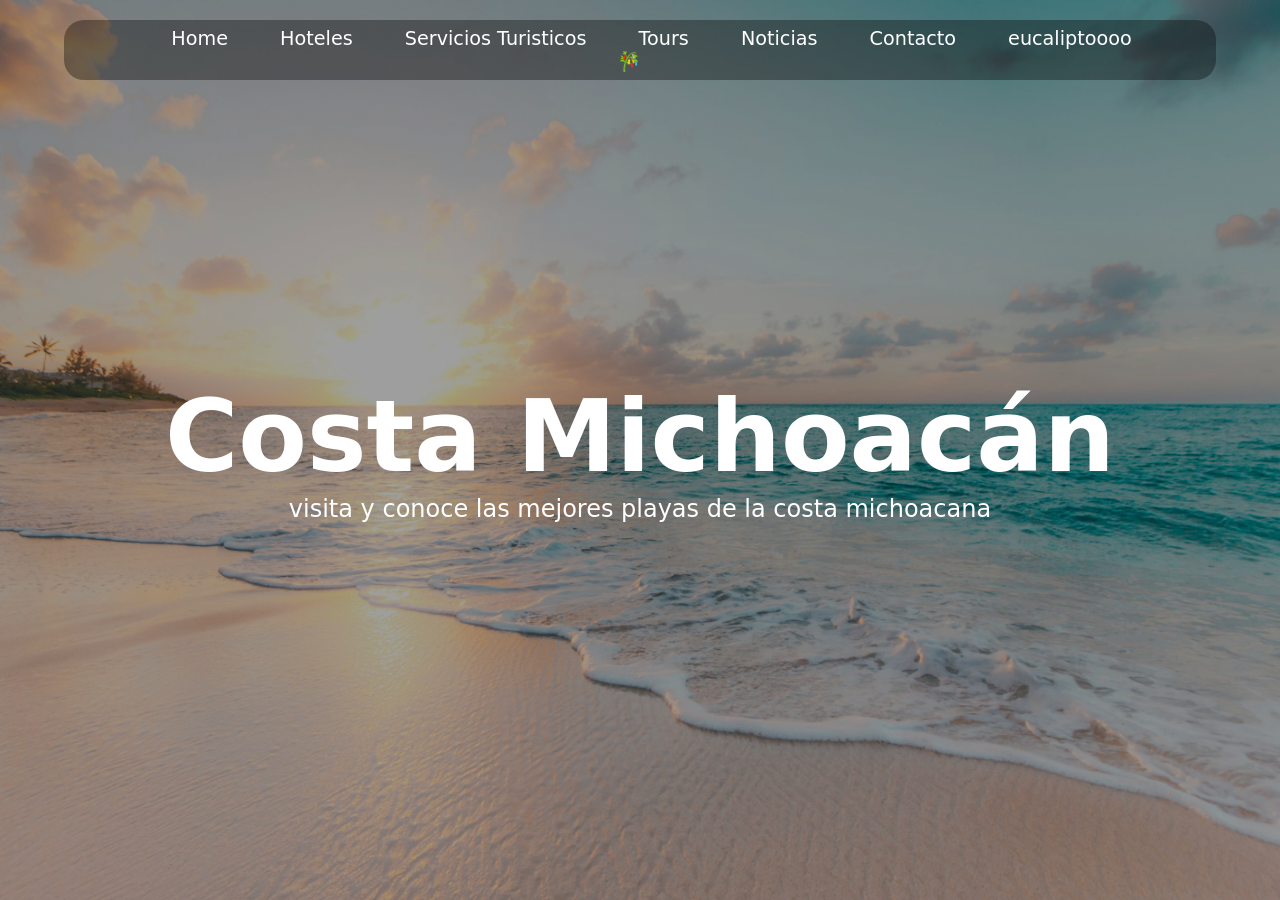
<file: index.html>
<!DOCTYPE html>
<html lang="en">

<head>
	<meta charset="UTF-8">
	<meta name="viewport" content="width=device-width, initial-scale=1.0">
	<link rel="preconnect" href="https://fonts.googleapis.com">
	<link rel="preconnect" href="https://fonts.gstatic.com" crossorigin>
	<link href="https://fonts.googleapis.com/css2?family=Alatsi&display=swap" rel="stylesheet">
	<title>CostaMichoacan</title>
	<link rel="stylesheet" href="index.css">
</head>

<body>
	<main>
		<section id="Titulo">

			<nav>
				<div class="container">
					<input type="checkbox" id="menu-toggle" style="display: none;">
					<label for="menu-toggle" class="des-menu">&#9776</label>
					<ul id="menu" class="menu">
						<li><a href="index.html">Home</a></li>
						<li><a href="hoteles.html">Hoteles</a></li>
						<li><a href="serviciosTuristicos.html">Servicios Turisticos</a></li>
						<li><a href="Tours.html">Tours</a></li>
						<li><a href="noticias.html">Noticias</a></li>
						<li><a href="contacto.html">Contacto</a></li>
						<li><a href="https://www.youtube.com/watch?v=sJ_CGkYJjFk" target="_blank">eucaliptoooo 🎋</a>
						</li>
					</ul>
				</div>
			</nav>
			<div class="container">

				<h1 id="titulo">Costa Michoacán</h1>

				<p id="texto1">visita y conoce las mejores playas de la costa michoacana</p>
			</div>


		</section>
	</main>

	<!-- Contenedor de carrusel de fondo -->
	<div id="bg-carousel" aria-hidden="true"></div>

	<script src="js/carousel.js"></script>
</body>

</html>
</file>
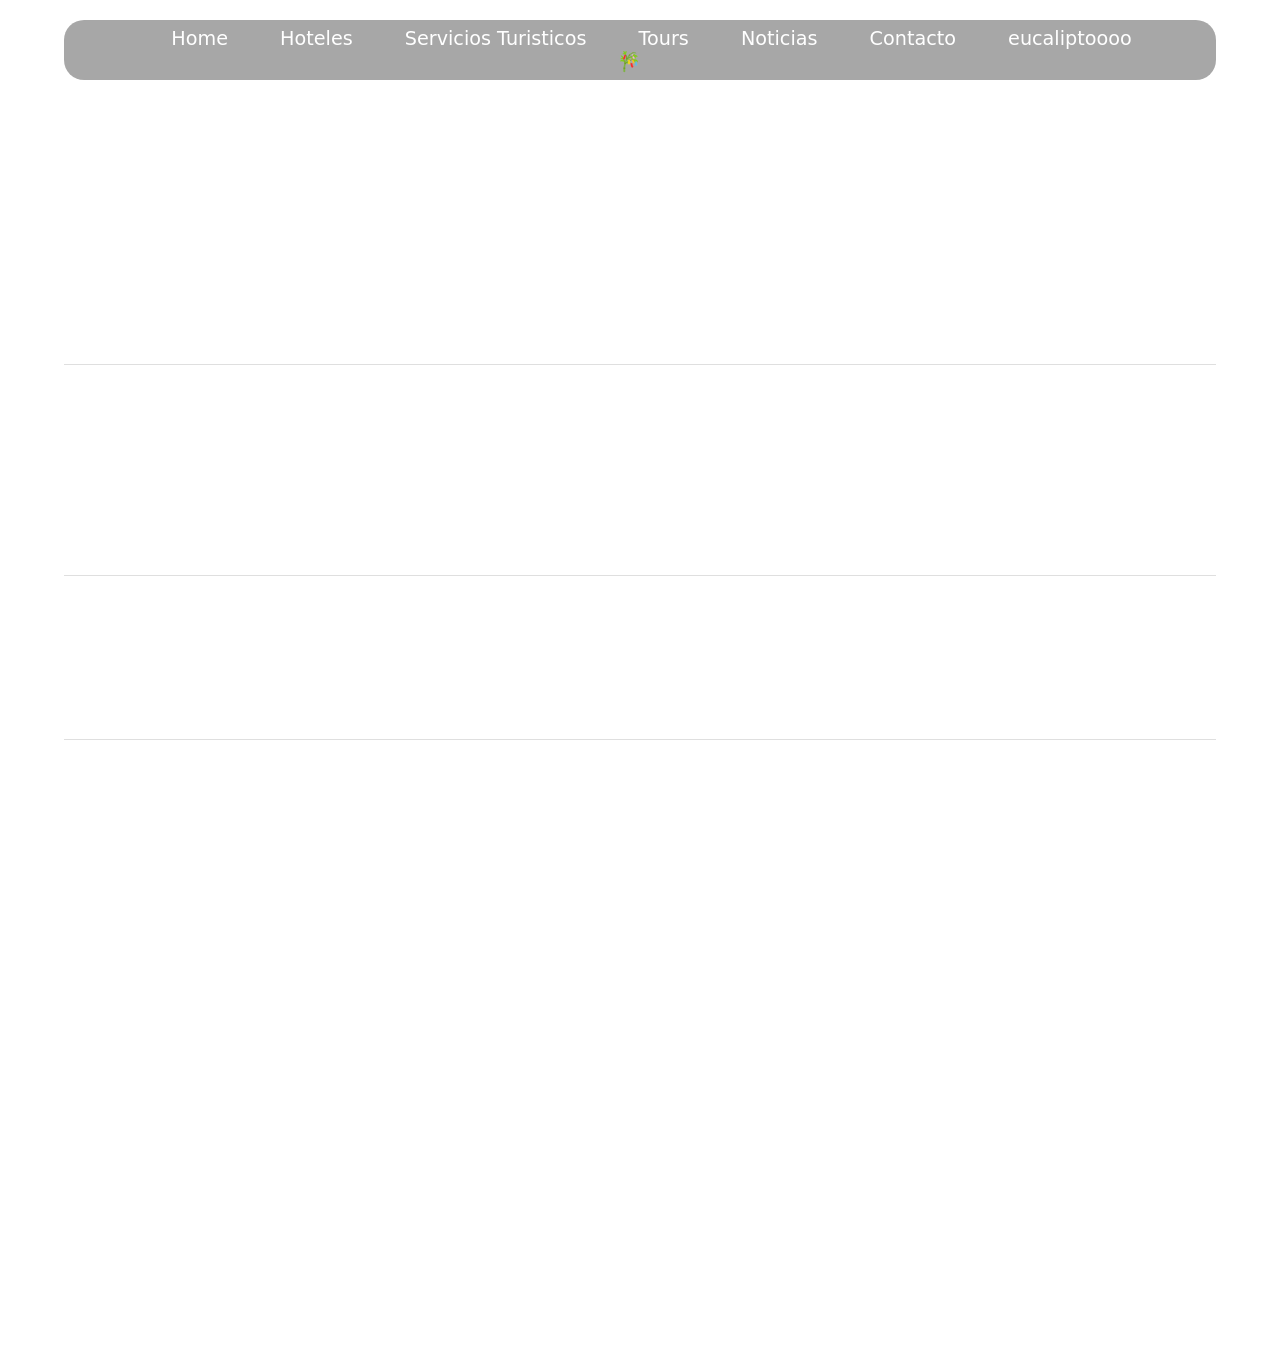
<file: contacto.html>
<!DOCTYPE html>
<html lang="es">
<head>
    <meta charset="UTF-8">
    <meta name="viewport" content="width=device-width, initial-scale=1.0">
    <link rel="preconnect" href="https://fonts.googleapis.com">
    <link rel="preconnect" href="https://fonts.gstatic.com" crossorigin>
    <link href="https://fonts.googleapis.com/css2?family=Alatsi&display=swap" rel="stylesheet">
    <title>Contacto - Costa Michoacán</title>
    <link rel="stylesheet" href="index.css">
</head>
<body>
    <main>
        <section id="noticias">
            <nav>
                <div class="container">
                    <input type="checkbox" id="menu-toggle" style="display: none;">
                    <label for="menu-toggle" class="des-menu">&#9776</label>
                    <ul id="menu" class="menu">
                        <li><a href="index.html">Home</a></li>
                        <li><a href="hoteles.html">Hoteles</a></li>
                        <li><a href="serviciosTuristicos.html">Servicios Turisticos</a></li>
                        <li><a href="Tours.html">Tours</a></li>
                        <li><a href="noticias.html">Noticias</a></li>
                        <li><a href="contacto.html">Contacto</a></li>
                        <li><a href="https://www.youtube.com/watch?v=sJ_CGkYJjFk" target="_blank">eucaliptoooo 🎋</a></li>
                    </ul>
                </div>
            </nav>
            <div class="container">
                <h1>Contacto</h1>
                <p style="color:white; font-size:1.6em;">Escríbenos y te responderemos pronto.</p>
            </div>
            
            <div class="news-strip">
                <div class="container">
                    <h3>Oficinas:</h3>
                    <p>Encuentranos en nuestra oficina en Av. Lázaro Cardenas #3141 en Coahuayana de Hidalgo, Michoacán ó contactanos al 3131592502 en horario de 8:00 a.m. a 6:00 </p>
                </div>
            </div>

            <div class="news-strip">
                <div class="container">
                    <h3>Redes Sociales:</h3>

                    <ul style="font-size: 22px;">
                    
                        <li>Facebook: Costa Michoacán</li>
                        <li>Instagram: Costa.Michoacán</li>
                        <li>X: costa_michoacan</li>
                    </ul>
                </div>
            </div>

            <div class="news-strip">
                <div class="container">
                    <h3>Correo:</h3>
                    <p>costamichoacan@gmail.com</p>
                </div>
            </div>
        </section>
    </main>

</body>
</html>
</file>
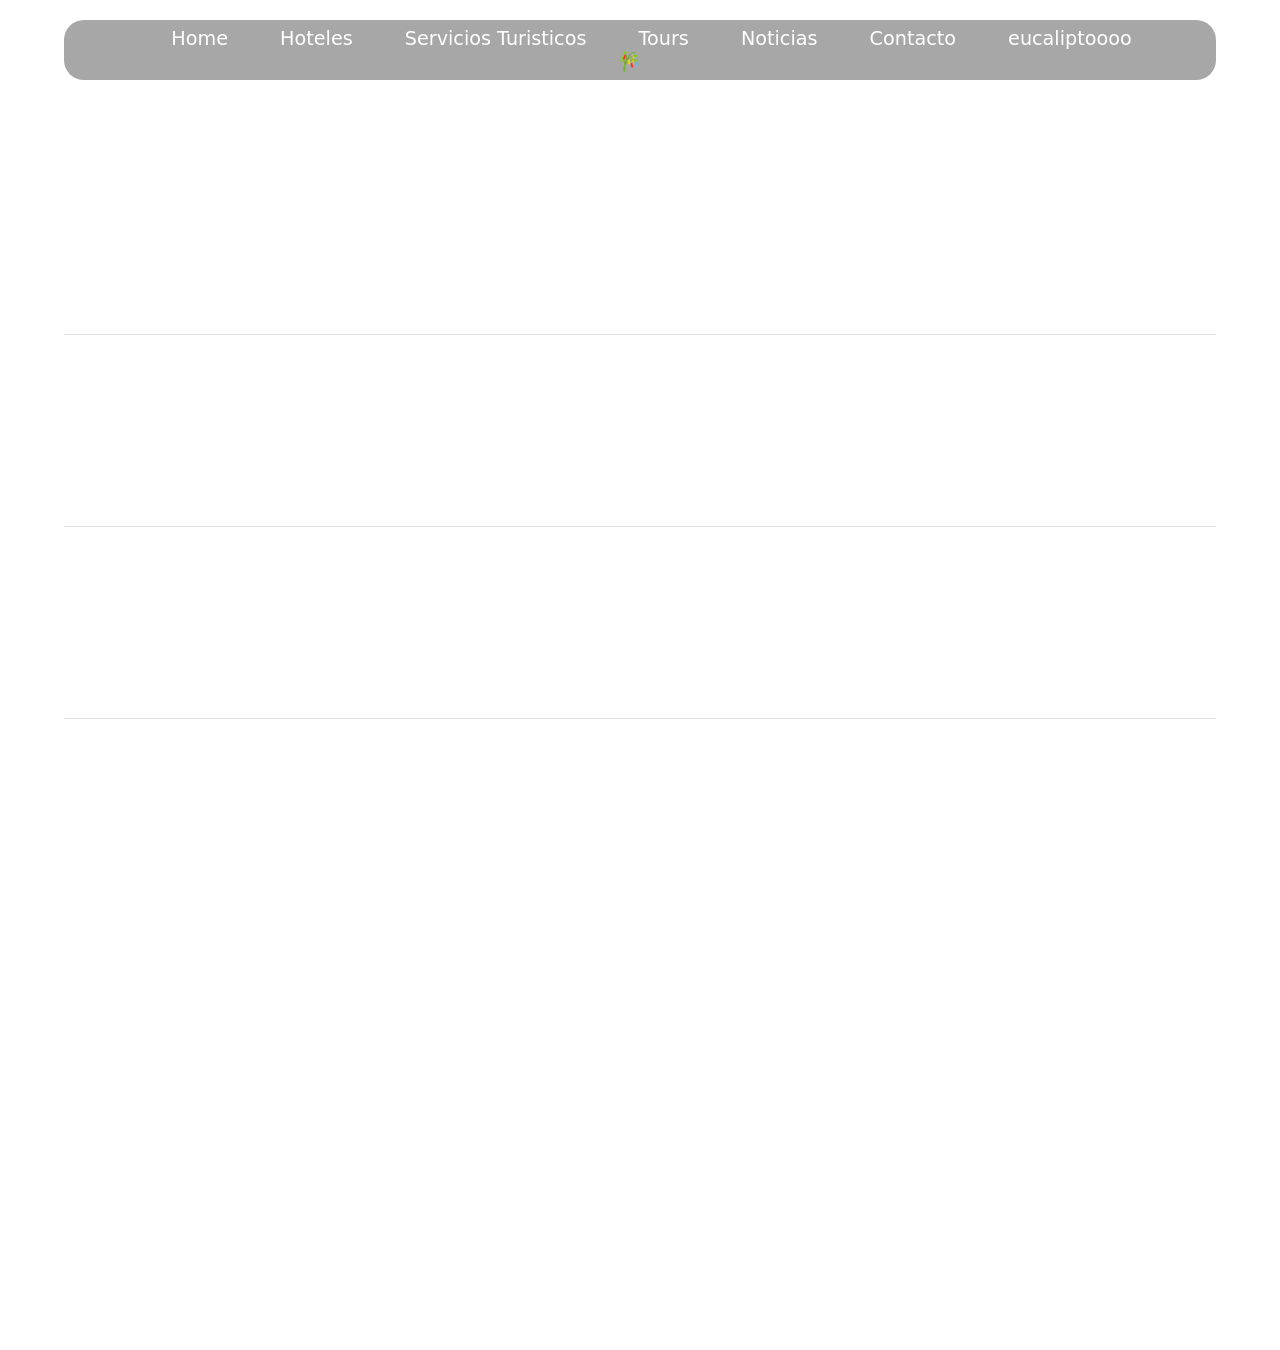
<file: noticias.html>
<!DOCTYPE html>
<html lang="es">
<head>
    <meta charset="UTF-8">
    <meta name="viewport" content="width=device-width, initial-scale=1.0">
    <link rel="preconnect" href="https://fonts.googleapis.com">
    <link rel="preconnect" href="https://fonts.gstatic.com" crossorigin>
    <link href="https://fonts.googleapis.com/css2?family=Alatsi&display=swap" rel="stylesheet">
    <title>Noticias - Costa Michoacán</title>
    <link rel="stylesheet" href="index.css">
</head>
<body>
    <main>
        <section id="noticias">
            <nav>
                <div class="container">
                    <input type="checkbox" id="menu-toggle" style="display: none;">
                    <label for="menu-toggle" class="des-menu">&#9776</label>
                    <ul id="menu" class="menu">
                        <li><a href="index.html">Home</a></li>
                        <li><a href="hoteles.html">Hoteles</a></li>
                        <li><a href="serviciosTuristicos.html">Servicios Turisticos</a></li>
                        <li><a href="Tours.html">Tours</a></li>
                        <li><a href="noticias.html">Noticias</a></li>
                        <li><a href="contacto.html">Contacto</a></li>
                        <li><a href="https://www.youtube.com/watch?v=sJ_CGkYJjFk" target="_blank">eucaliptoooo 🎋</a></li>
                    </ul>
                </div>
            </nav>
            <div class="container">
                <h1>Noticias</h1>
            </div>

            <div class="news-strip">
                <div class="container">
                    <h3>Inauguración de nueva ruta turística</h3>
                    <p>Se ha inaugurado una nueva ruta que conecta las playas con los pueblos cercanos, mejorando el acceso y la oferta turística local.</p>
                </div>
            </div>

            <div class="news-strip">
                <div class="container">
                    <h3>Evento cultural en la playa</h3>
                    <p>El próximo fin de semana se realizará un festival con música, gastronomía y actividades para toda la familia.</p>
                </div>
            </div>

            <div class="news-strip">
                <div class="container">
                    <h3>Nuevas opciones de alojamiento</h3>
                    <p>Se han abierto varios alojamientos boutique y mejoras en servicios para los visitantes durante la temporada alta.</p>
                </div>
            </div>
        </section>
    </main>
</body>
</html>
</file>
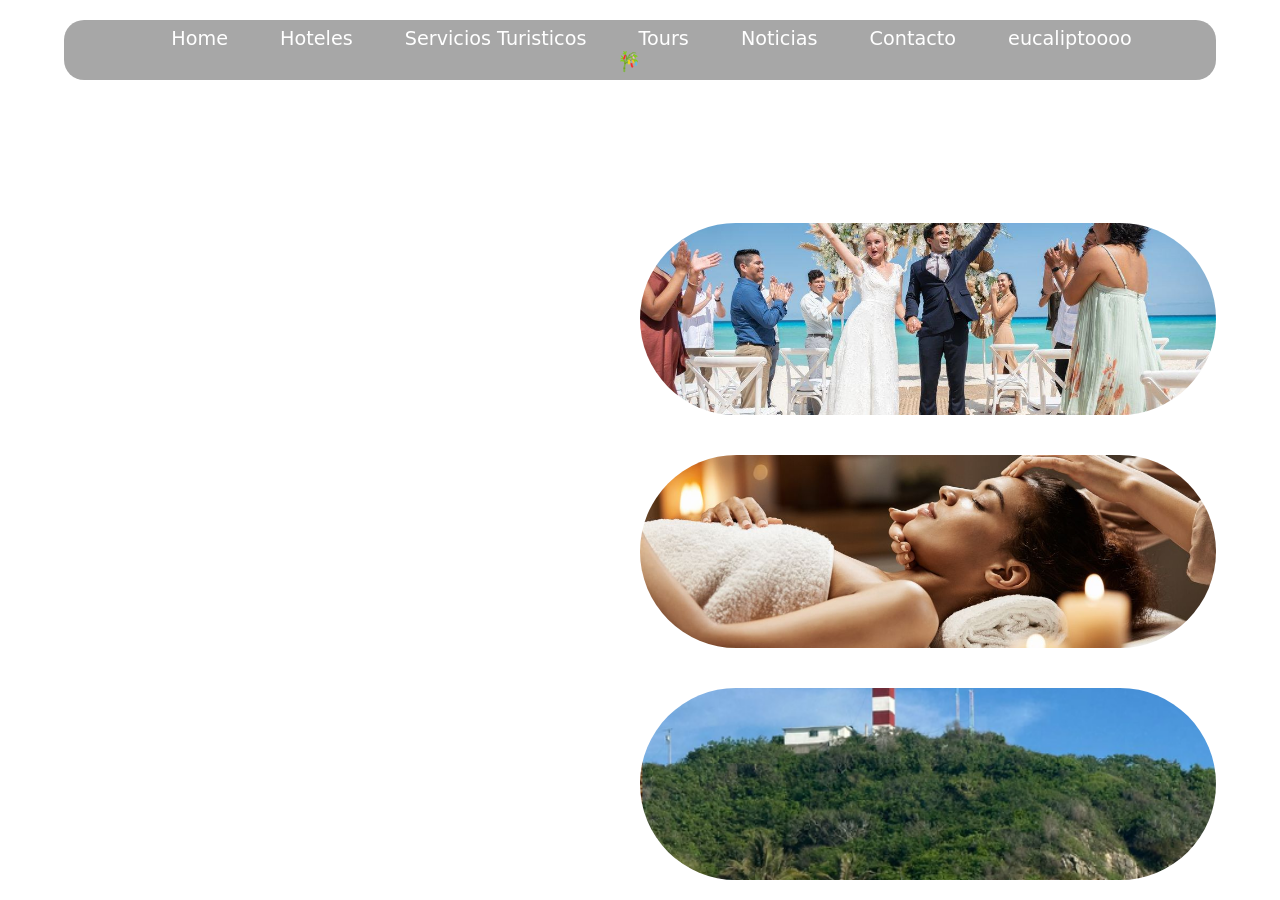
<file: serviciosTuristicos.html>
<!DOCTYPE html>
<html lang="en">
<head>
	<meta charset="UTF-8">
	<meta name="viewport" content="width=device-width, initial-scale=1.0">
	<link rel="preconnect" href="https://fonts.googleapis.com">
	<link rel="preconnect" href="https://fonts.gstatic.com" crossorigin>
	<link href="https://fonts.googleapis.com/css2?family=Alatsi&display=swap" rel="stylesheet">
	<title>CostaMichoacan</title>
	<link rel="stylesheet" href="index.css">
</head>
<body>
    <main>
        <section id="servicios">
                <nav>
	    		<div class="container">
	    			<input type="checkbox" id="menu-toggle" style="display: none;">
	    			<label for="menu-toggle" class="des-menu">&#9776</label>
	    			<ul id="menu">
	    				<li><a href="index.html">Home</a></li>
	    				<li><a href="hoteles.html">Hoteles</a></li>
	    				<li><a href="serviciosTuristicos.html">Servicios Turisticos</a></li>
	    				<li><a href="Tours.html">Tours</a></li>
	    				<li><a href="noticias.html">Noticias</a></li>
	    				<li><a href="contacto.html">Contacto</a></li>
	    				<li><a href="https://www.youtube.com/watch?v=sJ_CGkYJjFk" target="_blank">eucaliptoooo 🎋</a>
	    				</li>
	    			</ul>
	    		</div>
	    	</nav>
                <h1>Servicios Turisticos</h1>

				<div id="servicio1"><div id="texto"><h2><a class="service-text" href="servicios/Boda.html">Bodas en la playas</a></h2></div><div id="imgServicio1"></div></div>
				<div id="servicio2"><div id="texto"><h2><a class="service-text" href="servicios/Masajes.html">Masajes y Spa</a></h2></div><div id="imgServicio2"></div></div>
				<div id="servicio3"><div id="texto"><h2><a class="service-text" href="servicios/Productos.html">Productos locales</a></h2></div><div id="imgServicio3"></div></div>
            </section>
    </main>
</body>
<script src="js/letters.js"></script>
</html>
</file>
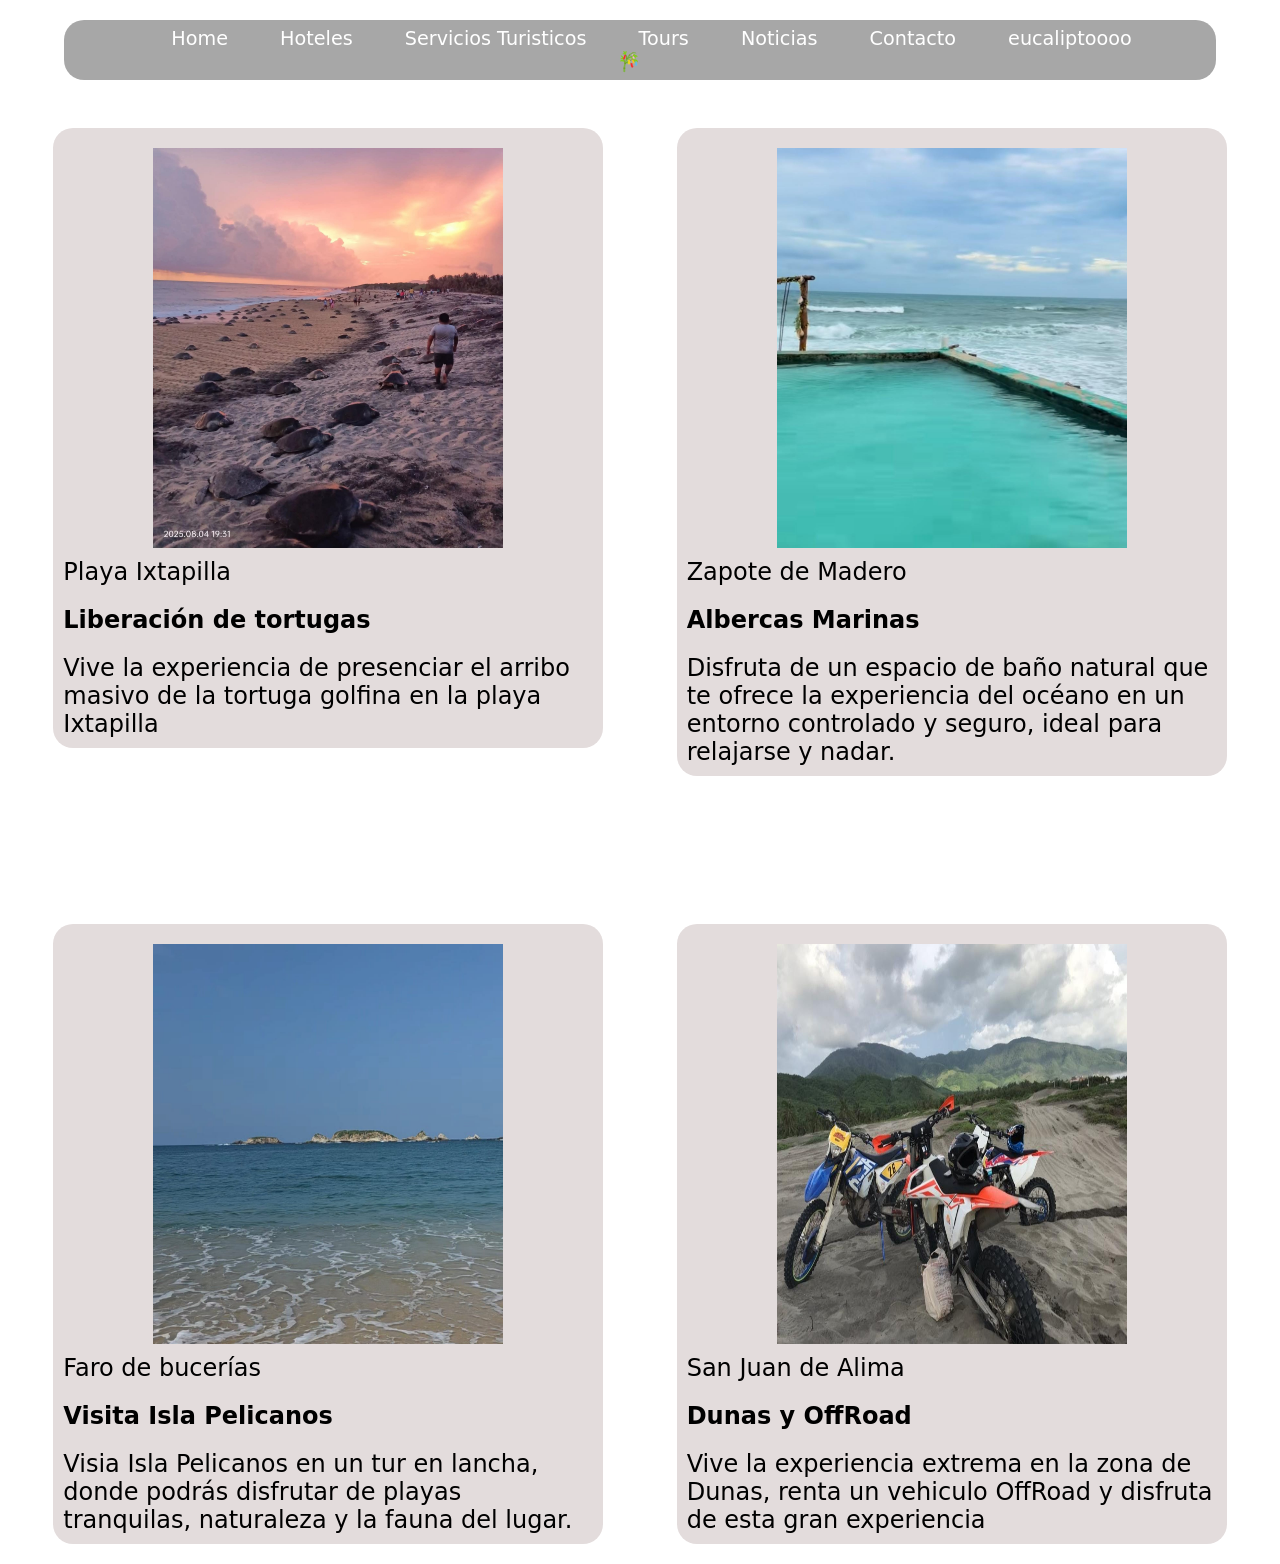
<file: Tours.html>
<!DOCTYPE html>
<html lang="en">

<head>
	<meta charset="UTF-8">
	<meta name="viewport" content="width=device-width, initial-scale=1.0">
	<link rel="preconnect" href="https://fonts.googleapis.com">
	<link rel="preconnect" href="https://fonts.gstatic.com" crossorigin>
	<link href="https://fonts.googleapis.com/css2?family=Alatsi&display=swap" rel="stylesheet">
	<title>CostaMichoacan</title>
	<link rel="stylesheet" href="index.css">
</head>

<body>
	<main>
		<section id="Tours">
			<nav>
				<div class="container">
					<input type="checkbox" id="menu-toggle" style="display: none;">
					<label for="menu-toggle" class="des-menu">&#9776</label>
					<ul id="menu">
						<li><a href="index.html">Home</a></li>
						<li><a href="hoteles.html">Hoteles</a></li>
						<li><a href="serviciosTuristicos.html">Servicios Turisticos</a></li>
						<li><a href="Tours.html">Tours</a></li>
						<li><a href="noticias.html">Noticias</a></li>
						<li><a href="contacto.html">Contacto</a></li>
						<li><a href="https://www.youtube.com/watch?v=sJ_CGkYJjFk" target="_blank">eucaliptoooo 🎋</a>
						</li>
					</ul>
				</div>
			</nav>
			
			<div class="containerP">
				<div class="Ixtapilla">
					<img src="img/Ixtapilla.jpg" alt="Playa Ixtapilla - liberación de tortugas golfina">
				</div>
				<p>Playa Ixtapilla</p>
                <h2>Liberación de tortugas</h2>
				<p>Vive la experiencia de presenciar el arribo masivo de la tortuga golfina en la playa Ixtapilla</p>
				<div class="texto">
				</div>
			</div>

			<div class="containerP">
				<div class="albercas">
					<img src="img/AlbercasMarinas.jpg" alt="Albercas marinas en Zapote de Madero">
				</div>
                <p>Zapote de Madero</p>
				<h2>Albercas Marinas</h2>
				<p>Disfruta de un espacio de baño natural que te ofrece la experiencia del océano en un entorno controlado y seguro, ideal para relajarse y nadar.</p>
				<div class="texto"></div>
			</div>

		</section>
		<section id="Tours">
			<div class="containerP">
				<div class="bucerias">
					<img src="img/Isla.jpg" alt="Isla Pelícanos - paseo en lancha y avistamiento">
				</div>
               	<p>Faro de bucerías</p>
				<h2>Visita Isla Pelicanos</h2>
				<p>Visia Isla Pelicanos en un tur en lancha, donde podrás disfrutar de playas tranquilas, naturaleza y la fauna del lugar.</p>
				<div class="texto"></div>
			</div>


			<div class="containerP">
				<div class="Dunas">
					<img src="img/Dunas.jpg" alt="Dunas para OffRoad en San Juan de Alima">
				</div>
               	<p>San Juan de Alima</p>
				<h2>Dunas y OffRoad</h2>
				<p>Vive la experiencia extrema en la zona de Dunas, renta un vehiculo OffRoad y disfruta de esta gran experiencia</p>
				<div class="texto"></div>
			</div>
		</section>
	</main>
</body>

</html>
</file>
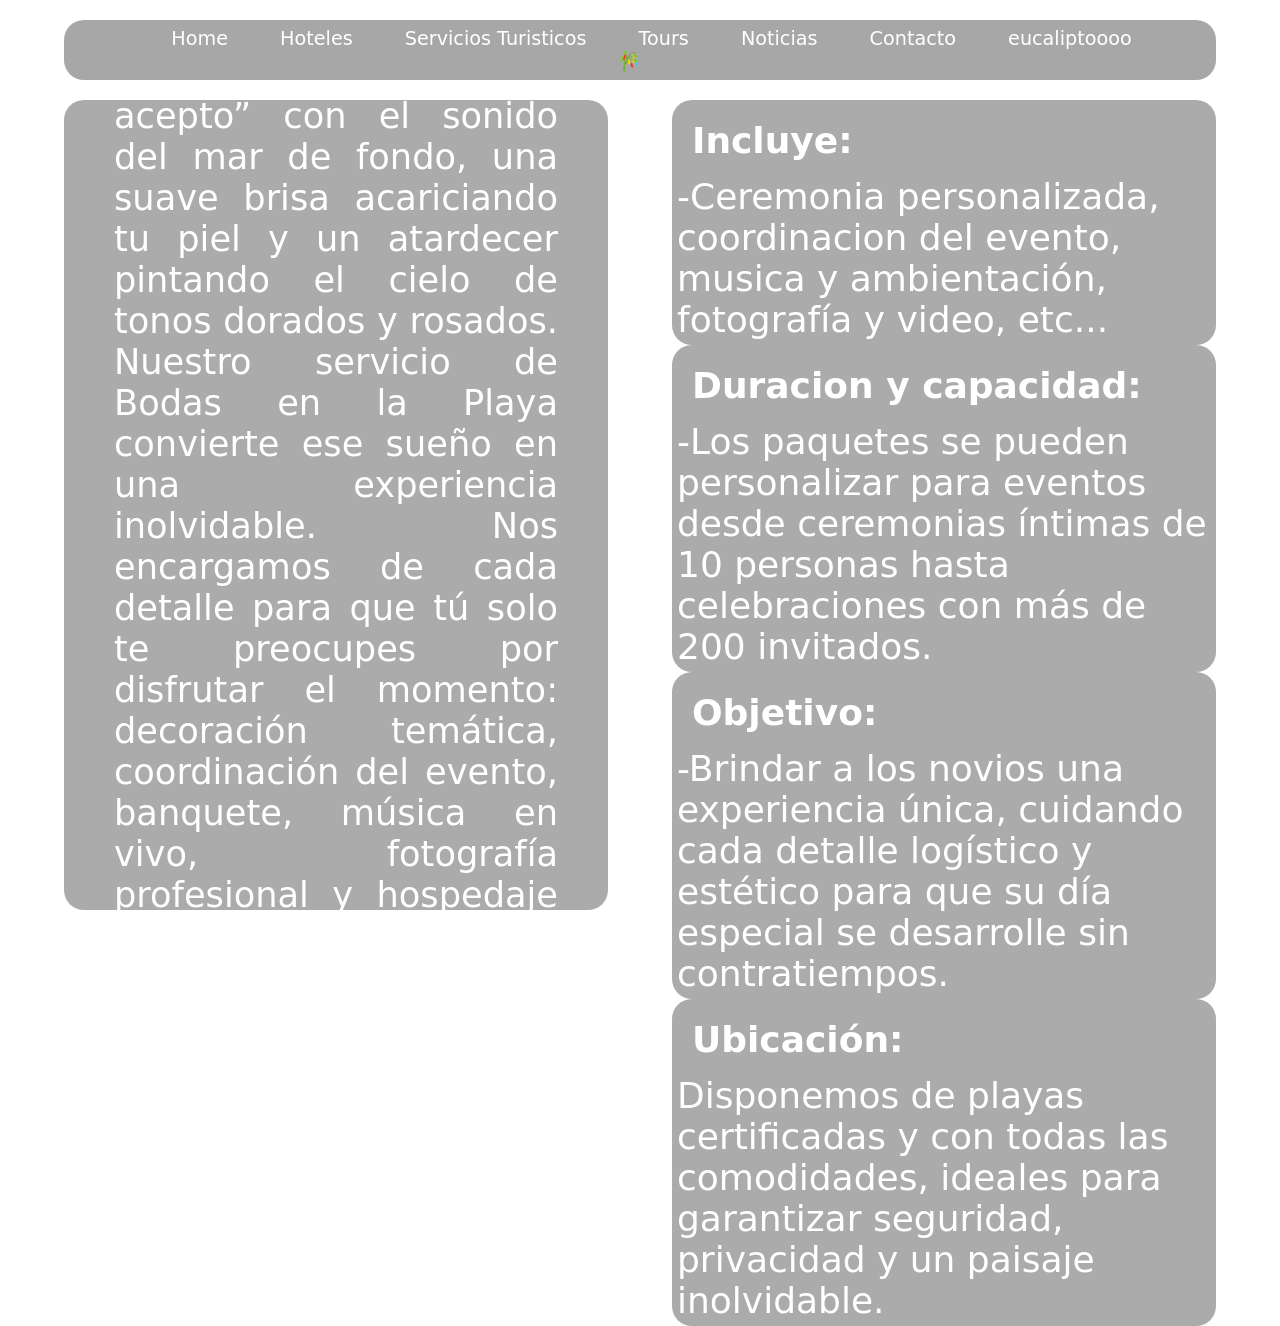
<file: servicios/Boda.html>
<!DOCTYPE html>
<html lang="en">

<head>
	<meta charset="UTF-8">
	<meta name="viewport" content="width=device-width, initial-scale=1.0">
	<link rel="preconnect" href="https://fonts.googleapis.com">
	<link rel="preconnect" href="https://fonts.gstatic.com" crossorigin>
	<link href="https://fonts.googleapis.com/css2?family=Alatsi&display=swap" rel="stylesheet">
	<title>CostaMichoacan</title>
	<link rel="stylesheet" href="../index.css">
</head>
<body>
          <section id="Bodas">
                    <nav>
	    		<div class="container">
	    			<input type="checkbox" id="menu-toggle" style="display: none;">
	    			<label for="menu-toggle" class="des-menu">&#9776</label>
	    			<ul id="menu">
	    				<li><a href="../index.html">Home</a></li>
	    				<li><a href="../hoteles.html">Hoteles</a></li>
	    				<li><a href="../serviciosTuristicos.html">Servicios Turisticos</a></li>
	    				<li><a href="../Tours.html">Tours</a></li>
	    				<li><a href="#">Noticias</a></li>
	    				<li><a href="#">Contacto</a></li>
	    				<li><a href="https://www.youtube.com/watch?v=sJ_CGkYJjFk" target="_blank">eucaliptoooo 🎋</a>
	    				</li>
	    			</ul>
	    		</div>
	    	</nav>

                    <div id="texto1">
                              <p>
                                        Imagina decir “sí, acepto” con el sonido del mar de fondo, una suave brisa acariciando tu piel y un atardecer pintando el cielo de tonos dorados y rosados. Nuestro servicio de Bodas en la Playa convierte ese sueño en una experiencia inolvidable.
                                        Nos encargamos de cada detalle para que tú solo te preocupes por disfrutar el momento: decoración temática, coordinación del evento, banquete, música en vivo, fotografía profesional y hospedaje para los invitados.
                              </p>
                    </div>
                    
                    <div class="textos">
                              <div id="texto2">
                                        <h2>Incluye: </h2>
                                        <p>
                                                  -Ceremonia personalizada, coordinacion del evento, musica y ambientación, fotografía y video, etc...
                                        </p>
                              </div>

                              <div id="texto3">
                                        <h2>Duracion y capacidad: </h2>
                                        <p>
                                                  -Los paquetes se pueden personalizar para eventos desde ceremonias íntimas de 10 personas hasta celebraciones con más de 200 invitados.
                                        </p>
                              </div>

                              <div id="texto4">
                                        <h2>Objetivo: </h2>
                                        <p>
                                                  -Brindar a los novios una experiencia única, cuidando cada detalle logístico y estético para que su día especial se desarrolle sin contratiempos.
                                        </p>
                              </div>

                              <div id="texto5">
                                        <h2>Ubicación: </h2>
                                        <p>
                                                  Disponemos de playas certificadas y con todas las comodidades, ideales para garantizar seguridad, privacidad y un paisaje inolvidable.
                                        </p>
                              </div>
                    </div>
          </section>
</body>
</html>
</file>
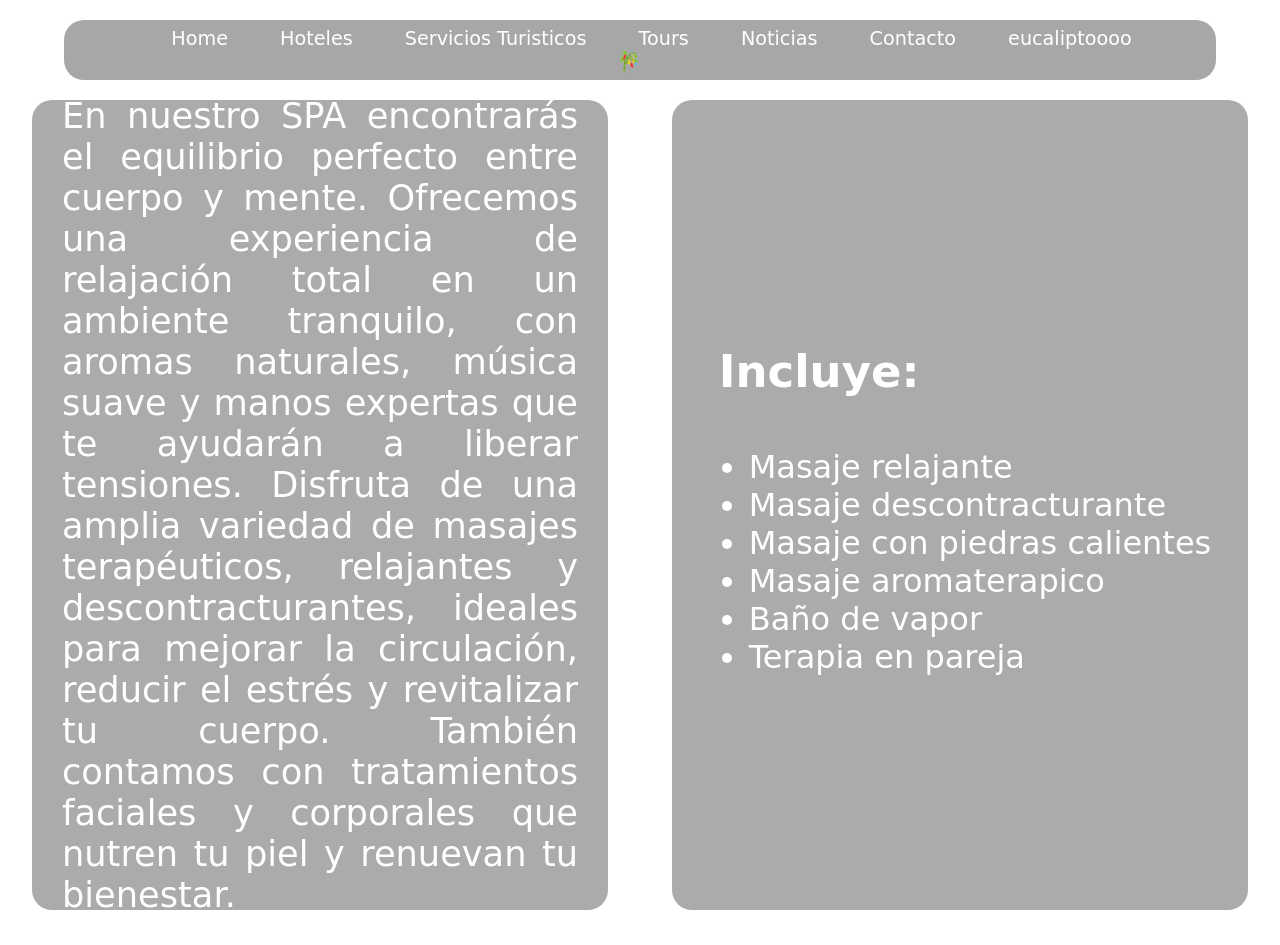
<file: servicios/Masajes.html>
<!DOCTYPE html>
<html lang="en">

<head>
	<meta charset="UTF-8">
	<meta name="viewport" content="width=device-width, initial-scale=1.0">
	<link rel="preconnect" href="https://fonts.googleapis.com">
	<link rel="preconnect" href="https://fonts.gstatic.com" crossorigin>
	<link href="https://fonts.googleapis.com/css2?family=Alatsi&display=swap" rel="stylesheet">
	<title>CostaMichoacan</title>
	<link rel="stylesheet" href="../index.css">
</head>
<body>
          <section id="Masajes">
                    <nav>
	    		<div class="container">
	    			<input type="checkbox" id="menu-toggle" style="display: none;">
	    			<label for="menu-toggle" class="des-menu">&#9776</label>
	    			<ul id="menu">
	    				<li><a href="../index.html">Home</a></li>
	    				<li><a href="../hoteles.html">Hoteles</a></li>
	    				<li><a href="../serviciosTuristicos.html">Servicios Turisticos</a></li>
	    				<li><a href="../Tours.html">Tours</a></li>
	    				<li><a href="#">Noticias</a></li>
	    				<li><a href="#">Contacto</a></li>
	    				<li><a href="https://www.youtube.com/watch?v=sJ_CGkYJjFk" target="_blank">eucaliptoooo 🎋</a>
	    				</li>
	    			</ul>
	    		</div>
	    	</nav>

                    <div id="texto1">
                              <p>
                                En nuestro SPA encontrarás el equilibrio perfecto entre cuerpo y mente. Ofrecemos una experiencia de relajación total en un ambiente tranquilo, con aromas naturales, música suave y manos expertas que te ayudarán a liberar tensiones.
                                Disfruta de una amplia variedad de masajes terapéuticos, relajantes y descontracturantes, ideales para mejorar la circulación, reducir el estrés y revitalizar tu cuerpo. También contamos con tratamientos faciales y corporales que nutren tu piel y renuevan tu bienestar.
                              </p>
                    </div>

                    <div id="texto2">
                        <h2>Incluye: </h2>
                        <ul>
                            <li>Masaje relajante </li>
                            <li>Masaje descontracturante </li>
                            <li>Masaje con piedras calientes </li>
                            <li>Masaje aromaterapico </li>
                            <li>Baño de vapor </li>
                            <li>Terapia en pareja</li>
                        </ul>
                    </div>
          </section>
</body>
</html>
</file>
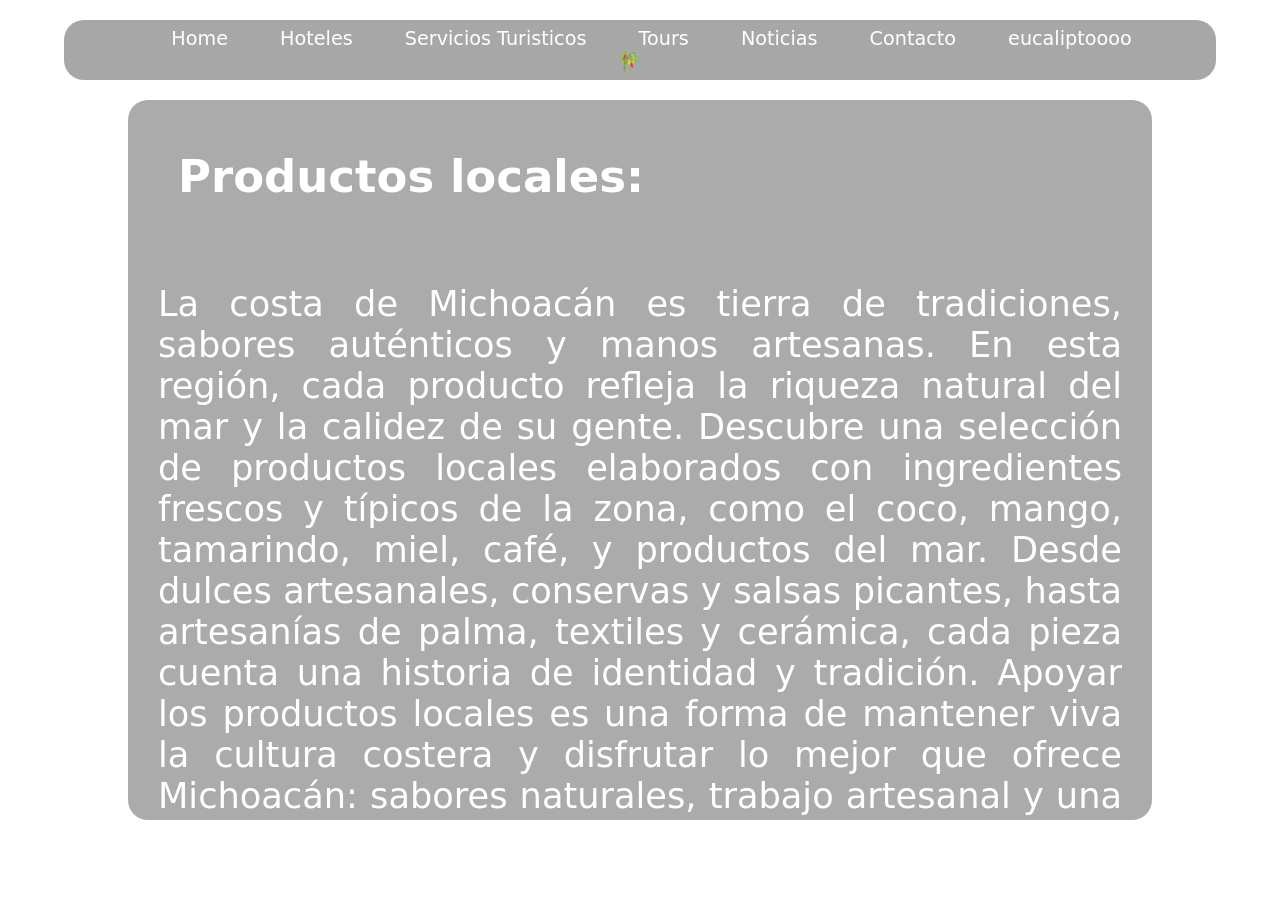
<file: servicios/Productos.html>
<!DOCTYPE html>
<html lang="en">

<head>
	<meta charset="UTF-8">
	<meta name="viewport" content="width=device-width, initial-scale=1.0">
	<link rel="preconnect" href="https://fonts.googleapis.com">
	<link rel="preconnect" href="https://fonts.gstatic.com" crossorigin>
	<link href="https://fonts.googleapis.com/css2?family=Alatsi&display=swap" rel="stylesheet">
	<title>CostaMichoacan</title>
	<link rel="stylesheet" href="../index.css">
</head>
<body>
        <section id="Productos">
                  <nav>
			<div class="container">
				<input type="checkbox" id="menu-toggle" style="display: none;">
				<label for="menu-toggle" class="des-menu">&#9776</label>
				<ul id="menu">
					<li><a href="../index.html">Home</a></li>
					<li><a href="../hoteles.html">Hoteles</a></li>
					<li><a href="../serviciosTuristicos.html">Servicios Turisticos</a></li>
					<li><a href="../Tours.html">Tours</a></li>
					<li><a href="#">Noticias</a></li>
					<li><a href="#">Contacto</a></li>
					<li><a href="https://www.youtube.com/watch?v=sJ_CGkYJjFk" target="_blank">eucaliptoooo 🎋</a>
					</li>
				</ul>
			</div>
		</nav>
                  <div id="texto1">
                      <h2>Productos locales: </h2>
                          <p>La costa de Michoacán es tierra de tradiciones, sabores auténticos y manos artesanas. En esta región, cada producto refleja la riqueza natural del mar y la calidez de su gente.
                              Descubre una selección de productos locales elaborados con ingredientes frescos y típicos de la zona, como el coco, mango, tamarindo, miel, café, y productos del mar. Desde dulces artesanales, conservas y salsas picantes, hasta artesanías de palma, textiles y cerámica, cada pieza cuenta una historia de identidad y tradición.
                              Apoyar los productos locales es una forma de mantener viva la cultura costera y disfrutar lo mejor que ofrece Michoacán: sabores naturales, trabajo artesanal y una conexión genuina con la tierra y el mar.</p>
                  </div>
                  
        </section>
</body>
</html>
</file>
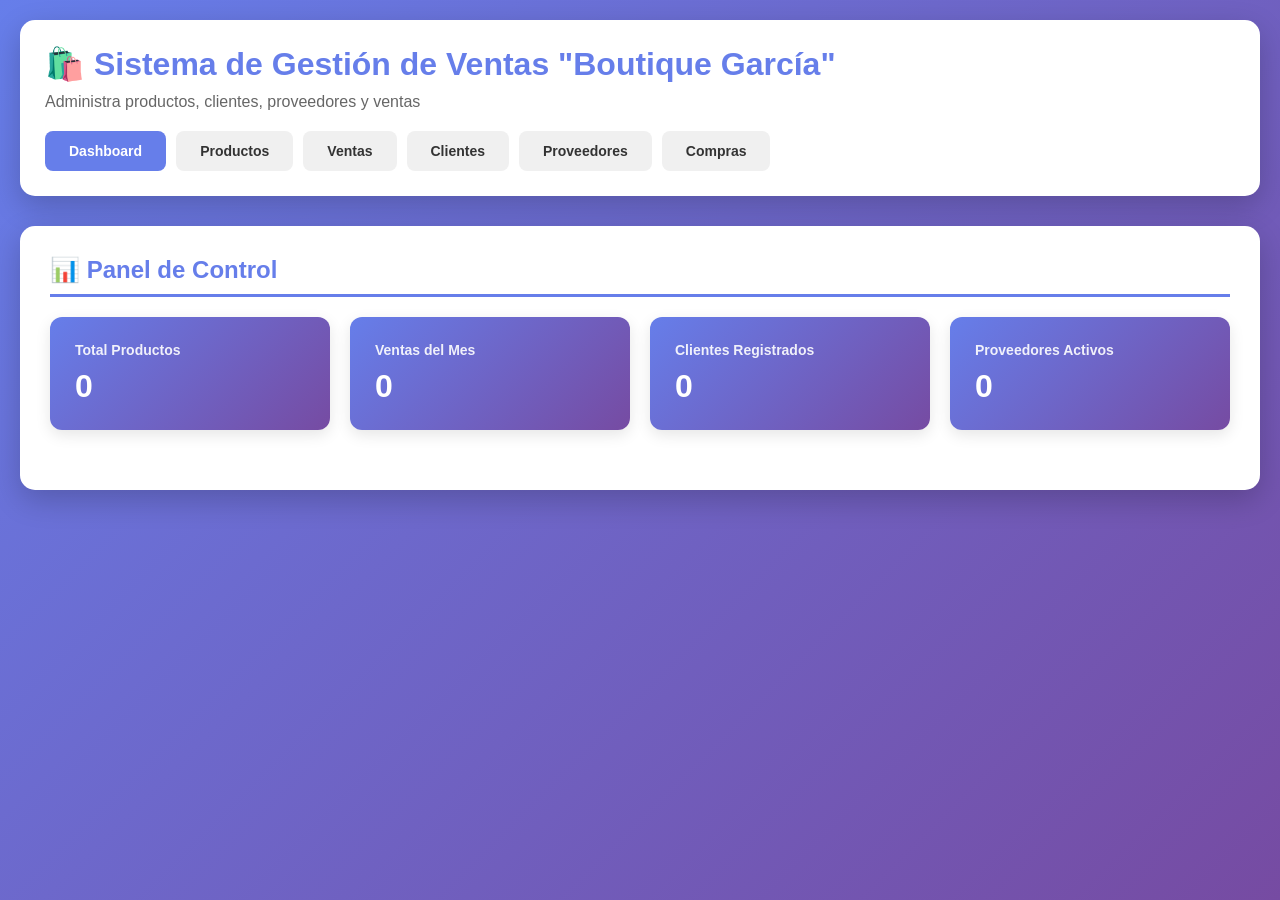
<file: img/DB_Boutique}/db_admin_system (1).html>
<!DOCTYPE html>
<html lang="es">
<head>
    <meta charset="UTF-8">
    <meta name="viewport" content="width=device-width, initial-scale=1.0">
    <title>Sistema de Gestión de Ventas</title>
    <style>
        * {
            margin: 0;
            padding: 0;
            box-sizing: border-box;
        }

        body {
            font-family: 'Segoe UI', Tahoma, Geneva, Verdana, sans-serif;
            background: linear-gradient(135deg, #667eea 0%, #764ba2 100%);
            min-height: 100vh;
            padding: 20px;
        }

        .container {
            max-width: 1400px;
            margin: 0 auto;
        }

        header {
            background: white;
            padding: 25px;
            border-radius: 15px;
            box-shadow: 0 10px 30px rgba(0,0,0,0.2);
            margin-bottom: 30px;
        }

        h1 {
            color: #667eea;
            font-size: 2em;
            margin-bottom: 10px;
        }

        .nav-tabs {
            display: flex;
            gap: 10px;
            flex-wrap: wrap;
            margin-top: 20px;
        }

        .tab-btn {
            padding: 12px 24px;
            background: #f0f0f0;
            border: none;
            border-radius: 8px;
            cursor: pointer;
            font-size: 14px;
            font-weight: 600;
            transition: all 0.3s;
            color: #333;
        }

        .tab-btn:hover {
            background: #667eea;
            color: white;
            transform: translateY(-2px);
        }

        .tab-btn.active {
            background: #667eea;
            color: white;
        }

        .content-panel {
            display: none;
            background: white;
            padding: 30px;
            border-radius: 15px;
            box-shadow: 0 10px 30px rgba(0,0,0,0.2);
        }

        .content-panel.active {
            display: block;
            animation: fadeIn 0.3s;
        }

        @keyframes fadeIn {
            from { opacity: 0; transform: translateY(10px); }
            to { opacity: 1; transform: translateY(0); }
        }

        .form-grid {
            display: grid;
            grid-template-columns: repeat(auto-fit, minmax(250px, 1fr));
            gap: 20px;
            margin-bottom: 25px;
        }

        .form-group {
            display: flex;
            flex-direction: column;
        }

        label {
            font-weight: 600;
            margin-bottom: 8px;
            color: #333;
            font-size: 14px;
        }

        input, select, textarea {
            padding: 12px;
            border: 2px solid #e0e0e0;
            border-radius: 8px;
            font-size: 14px;
            transition: border 0.3s;
        }

        input:focus, select:focus, textarea:focus {
            outline: none;
            border-color: #667eea;
        }

        .btn {
            padding: 12px 30px;
            background: #667eea;
            color: white;
            border: none;
            border-radius: 8px;
            cursor: pointer;
            font-size: 15px;
            font-weight: 600;
            transition: all 0.3s;
            margin-right: 10px;
        }

        .btn:hover {
            background: #5568d3;
            transform: translateY(-2px);
            box-shadow: 0 5px 15px rgba(102, 126, 234, 0.4);
        }

        .btn-secondary {
            background: #6c757d;
        }

        .btn-secondary:hover {
            background: #5a6268;
        }

        .data-table {
            width: 100%;
            border-collapse: collapse;
            margin-top: 20px;
            overflow-x: auto;
            display: block;
        }

        .data-table thead {
            background: #667eea;
            color: white;
        }

        .data-table th, .data-table td {
            padding: 15px;
            text-align: left;
            border-bottom: 1px solid #e0e0e0;
        }

        .data-table tbody tr {
            transition: background 0.2s;
        }

        .data-table tbody tr:hover {
            background: #f8f9fa;
        }

        .stats-grid {
            display: grid;
            grid-template-columns: repeat(auto-fit, minmax(200px, 1fr));
            gap: 20px;
            margin-bottom: 30px;
        }

        .stat-card {
            background: linear-gradient(135deg, #667eea 0%, #764ba2 100%);
            color: white;
            padding: 25px;
            border-radius: 12px;
            box-shadow: 0 5px 15px rgba(0,0,0,0.1);
        }

        .stat-card h3 {
            font-size: 14px;
            opacity: 0.9;
            margin-bottom: 10px;
        }

        .stat-card .number {
            font-size: 32px;
            font-weight: bold;
        }

        .action-btns {
            display: flex;
            gap: 10px;
        }

        .btn-small {
            padding: 6px 12px;
            font-size: 12px;
        }

        .search-box {
            margin-bottom: 20px;
        }

        .search-box input {
            width: 100%;
            max-width: 400px;
        }

        h2 {
            color: #667eea;
            margin-bottom: 20px;
            padding-bottom: 10px;
            border-bottom: 3px solid #667eea;
        }
    </style>
</head>
<body>
    <div class="container">
        <header>
            <h1>🛍️ Sistema de Gestión de Ventas "Boutique García"</h1>
            <p style="color: #666;">Administra productos, clientes, proveedores y ventas</p>
            
            <div class="nav-tabs">
                <button class="tab-btn active" onclick="showTab('dashboard')">Dashboard</button>
                <button class="tab-btn" onclick="showTab('productos')">Productos</button>
                <button class="tab-btn" onclick="showTab('ventas')">Ventas</button>
                <button class="tab-btn" onclick="showTab('clientes')">Clientes</button>
                <button class="tab-btn" onclick="showTab('proveedores')">Proveedores</button>
                <button class="tab-btn" onclick="showTab('compras')">Compras</button>
            </div>
        </header>

        <!-- DASHBOARD -->
        <div id="dashboard" class="content-panel active">
            <h2>📊 Panel de Control</h2>
            <div class="stats-grid">
                <div class="stat-card">
                    <h3>Total Productos</h3>
                    <div class="number" id="totalProductos">0</div>
                </div>
                <div class="stat-card">
                    <h3>Ventas del Mes</h3>
                    <div class="number" id="totalVentas">0</div>
                </div>
                <div class="stat-card">
                    <h3>Clientes Registrados</h3>
                    <div class="number" id="totalClientes">0</div>
                </div>
                <div class="stat-card">
                    <h3>Proveedores Activos</h3>
                    <div class="number" id="totalProveedores">0</div>
                </div>
            </div>
        </div>

        <!-- PRODUCTOS -->
        <div id="productos" class="content-panel">
            <h2>📦 Gestión de Productos</h2>
            
            <form id="formProducto" onsubmit="return false;">
                <div class="form-grid">
                    <div class="form-group">
                        <label>Nombre del Producto</label>
                        <input type="text" id="nom_prod" required>
                    </div>
                    <div class="form-group">
                        <label>Género</label>
                        <select id="genero" required>
                            <option value="">Seleccionar...</option>
                            <option value="M">Masculino</option>
                            <option value="F">Femenino</option>
                            <option value="U">Unisex</option>
                        </select>
                    </div>
                    <div class="form-group">
                        <label>Tipo</label>
                        <input type="text" id="tipo" placeholder="Ej: Playera, Pantalón...">
                    </div>
                    <div class="form-group">
                        <label>Marca</label>
                        <select id="marca">
                            <option value="">Seleccionar marca...</option>
                        </select>
                    </div>
                    <div class="form-group">
                        <label>Color</label>
                        <select id="color">
                            <option value="">Seleccionar color...</option>
                        </select>
                    </div>
                </div>
                <button type="submit" class="btn">Agregar Producto</button>
                <button type="button" class="btn btn-secondary" onclick="limpiarFormProducto()">Limpiar</button>
            </form>

            <div class="search-box">
                <input type="text" placeholder="🔍 Buscar producto...">
            </div>

            <table class="data-table">
                <thead>
                    <tr>
                        <th>ID</th>
                        <th>Nombre</th>
                        <th>Género</th>
                        <th>Tipo</th>
                        <th>Marca</th>
                        <th>Color</th>
                        <th>Acciones</th>
                    </tr>
                </thead>
                <tbody id="tablaProductos">
                    <tr>
                        <td colspan="7" style="text-align: center; color: #999;">No hay productos registrados</td>
                    </tr>
                </tbody>
            </table>
        </div>

        <!-- VENTAS -->
        <div id="ventas" class="content-panel">
            <h2>💰 Registro de Ventas</h2>
            
            <form id="formVenta" onsubmit="return false;">
                <div class="form-grid">
                    <div class="form-group">
                        <label>Cliente</label>
                        <select id="venta_cliente" required>
                            <option value="">Seleccionar cliente...</option>
                        </select>
                    </div>
                    <div class="form-group">
                        <label>Producto</label>
                        <select id="venta_producto" required>
                            <option value="">Seleccionar producto...</option>
                        </select>
                    </div>
                    <div class="form-group">
                        <label>Cantidad de Productos</label>
                        <input type="number" id="totaln_prod" min="1" required>
                    </div>
                    <div class="form-group">
                        <label>Total de Venta ($)</label>
                        <input type="number" id="cant_venta" step="0.01" min="0" required>
                    </div>
                    <div class="form-group">
                        <label>Fecha de Venta</label>
                        <input type="date" id="f_venta" required>
                    </div>
                </div>
                <button type="submit" class="btn">Registrar Venta</button>
                <button type="button" class="btn btn-secondary" onclick="limpiarFormVenta()">Limpiar</button>
            </form>

            <table class="data-table">
                <thead>
                    <tr>
                        <th>Folio</th>
                        <th>Cliente</th>
                        <th>Producto</th>
                        <th>Cantidad</th>
                        <th>Total</th>
                        <th>Fecha</th>
                        <th>Acciones</th>
                    </tr>
                </thead>
                <tbody id="tablaVentas">
                    <tr>
                        <td colspan="7" style="text-align: center; color: #999;">No hay ventas registradas</td>
                    </tr>
                </tbody>
            </table>
        </div>

        <!-- CLIENTES -->
        <div id="clientes" class="content-panel">
            <h2>👥 Gestión de Clientes</h2>
            
            <form id="formCliente" onsubmit="return false;">
                <div class="form-grid">
                    <div class="form-group">
                        <label>Nombre</label>
                        <input type="text" id="nombre_cliente" required>
                    </div>
                    <div class="form-group">
                        <label>Apellido</label>
                        <input type="text" id="apellido_cliente" required>
                    </div>
                    <div class="form-group">
                        <label>Teléfono (Área)</label>
                        <input type="text" id="tel_area" maxlength="3" placeholder="Ej: 33">
                    </div>
                    <div class="form-group">
                        <label>Teléfono (Número)</label>
                        <input type="text" id="tel_numero" maxlength="7" placeholder="Ej: 1234567">
                    </div>
                    <div class="form-group">
                        <label>Calle</label>
                        <input type="text" id="cliente_calle">
                    </div>
                    <div class="form-group">
                        <label>Número</label>
                        <input type="text" id="cliente_numero">
                    </div>
                    <div class="form-group">
                        <label>Colonia</label>
                        <input type="text" id="cliente_colonia">
                    </div>
                    <div class="form-group">
                        <label>C.P.</label>
                        <input type="text" id="cliente_cp" maxlength="5">
                    </div>
                    <div class="form-group">
                        <label>Ciudad</label>
                        <input type="text" id="cliente_ciudad">
                    </div>
                    <div class="form-group">
                        <label>Estado</label>
                        <input type="text" id="cliente_estado">
                    </div>
                </div>
                <button type="submit" class="btn">Agregar Cliente</button>
                <button type="button" class="btn btn-secondary" onclick="limpiarFormCliente()">Limpiar</button>
            </form>

            <table class="data-table">
                <thead>
                    <tr>
                        <th>ID</th>
                        <th>Nombre Completo</th>
                        <th>Teléfono</th>
                        <th>Dirección</th>
                        <th>Acciones</th>
                    </tr>
                </thead>
                <tbody id="tablaClientes">
                    <tr>
                        <td colspan="5" style="text-align: center; color: #999;">No hay clientes registrados</td>
                    </tr>
                </tbody>
            </table>
        </div>

        <!-- PROVEEDORES -->
        <div id="proveedores" class="content-panel">
            <h2>🏭 Gestión de Proveedores</h2>
            
            <form id="formProveedor" onsubmit="return false;">
                <div class="form-grid">
                    <div class="form-group">
                        <label>Nombre de la Empresa</label>
                        <input type="text" id="nombre_emp" required>
                    </div>
                    <div class="form-group">
                        <label>Tipo de Producto</label>
                        <input type="text" id="tipo_p" placeholder="Ej: Textil, Calzado...">
                    </div>
                    <div class="form-group">
                        <label>Teléfono (Área)</label>
                        <input type="text" id="prov_tel_area" maxlength="3">
                    </div>
                    <div class="form-group">
                        <label>Teléfono (Número)</label>
                        <input type="text" id="prov_tel_numero" maxlength="7">
                    </div>
                    <div class="form-group">
                        <label>Calle</label>
                        <input type="text" id="prov_calle">
                    </div>
                    <div class="form-group">
                        <label>Número</label>
                        <input type="text" id="prov_numero">
                    </div>
                    <div class="form-group">
                        <label>Colonia</label>
                        <input type="text" id="prov_colonia">
                    </div>
                    <div class="form-group">
                        <label>Ciudad</label>
                        <input type="text" id="prov_ciudad">
                    </div>
                    <div class="form-group">
                        <label>Estado</label>
                        <input type="text" id="prov_estado">
                    </div>
                </div>
                <button type="submit" class="btn">Agregar Proveedor</button>
                <button type="button" class="btn btn-secondary" onclick="limpiarFormProveedor()">Limpiar</button>
            </form>

            <table class="data-table">
                <thead>
                    <tr>
                        <th>ID</th>
                        <th>Empresa</th>
                        <th>Tipo Producto</th>
                        <th>Teléfono</th>
                        <th>Dirección</th>
                        <th>Acciones</th>
                    </tr>
                </thead>
                <tbody id="tablaProveedores">
                    <tr>
                        <td colspan="6" style="text-align: center; color: #999;">No hay proveedores registrados</td>
                    </tr>
                </tbody>
            </table>
        </div>

        <!-- COMPRAS -->
        <div id="compras" class="content-panel">
            <h2>🚚 Registro de Compras</h2>
            
            <form id="formCompra" onsubmit="return false;">
                <div class="form-grid">
                    <div class="form-group">
                        <label>Proveedor</label>
                        <select id="compra_proveedor" required>
                            <option value="">Seleccionar proveedor...</option>
                        </select>
                    </div>
                    <div class="form-group">
                        <label>Producto</label>
                        <select id="compra_producto" required>
                            <option value="">Seleccionar producto...</option>
                        </select>
                    </div>
                    <div class="form-group">
                        <label>Precio de Compra ($)</label>
                        <input type="number" id="precio_compra" step="0.01" min="0" required>
                    </div>
                    <div class="form-group">
                        <label>Fecha de Compra</label>
                        <input type="date" id="f_compra" required>
                    </div>
                    <div class="form-group">
                        <label>Guía de Rastreo</label>
                        <input type="text" id="guia" maxlength="12">
                    </div>
                    <div class="form-group">
                        <label>Fecha de Envío</label>
                        <input type="date" id="f_envio">
                    </div>
                    <div class="form-group">
                        <label>Fecha de Entrega</label>
                        <input type="date" id="f_entrega">
                    </div>
                    <div class="form-group">
                        <label>Paquetería</label>
                        <input type="text" id="paqueteria" placeholder="Ej: DHL, FedEx...">
                    </div>
                </div>
                <button type="submit" class="btn">Registrar Compra</button>
                <button type="button" class="btn btn-secondary" onclick="limpiarFormCompra()">Limpiar</button>
            </form>

            <table class="data-table">
                <thead>
                    <tr>
                        <th>Folio</th>
                        <th>Proveedor</th>
                        <th>Producto</th>
                        <th>Precio</th>
                        <th>Fecha Compra</th>
                        <th>Guía</th>
                        <th>Estado</th>
                        <th>Acciones</th>
                    </tr>
                </thead>
                <tbody id="tablaCompras">
                    <tr>
                        <td colspan="8" style="text-align: center; color: #999;">No hay compras registradas</td>
                    </tr>
                </tbody>
            </table>
        </div>
    </div>

    <script>
        // Datos en memoria
        let datos = {
            productos: [],
            ventas: [],
            clientes: [],
            proveedores: [],
            compras: [],
            marcas: ['Nike', 'Adidas', 'Puma', 'Reebok', 'Under Armour'],
            colores: ['Rojo', 'Azul', 'Negro', 'Blanco', 'Verde', 'Amarillo', 'Rosa', 'Gris']
        };

        // Contadores de ID
        let contadores = {
            producto: 1,
            venta: 1,
            cliente: 1,
            proveedor: 1,
            compra: 1
        };

        // Función para cambiar de pestaña
        function showTab(tabName) {
            document.querySelectorAll('.content-panel').forEach(panel => {
                panel.classList.remove('active');
            });
            document.querySelectorAll('.tab-btn').forEach(btn => {
                btn.classList.remove('active');
            });
            
            document.getElementById(tabName).classList.add('active');
            event.target.classList.add('active');
            
            if(tabName === 'dashboard') {
                actualizarDashboard();
            }
        }

        // Inicializar selects
        function inicializarSelects() {
            const selectMarca = document.getElementById('marca');
            const selectColor = document.getElementById('color');
            
            datos.marcas.forEach(marca => {
                selectMarca.innerHTML += `<option value="${marca}">${marca}</option>`;
            });
            
            datos.colores.forEach(color => {
                selectColor.innerHTML += `<option value="${color}">${color}</option>`;
            });
        }

        // Actualizar Dashboard
        function actualizarDashboard() {
            document.getElementById('totalProductos').textContent = datos.productos.length;
            document.getElementById('totalVentas').textContent = datos.ventas.length;
            document.getElementById('totalClientes').textContent = datos.clientes.length;
            document.getElementById('totalProveedores').textContent = datos.proveedores.length;
        }

        // PRODUCTOS
        document.getElementById('formProducto').addEventListener('submit', function() {
            const producto = {
                id: contadores.producto++,
                nombre: document.getElementById('nom_prod').value,
                genero: document.getElementById('genero').value,
                tipo: document.getElementById('tipo').value,
                marca: document.getElementById('marca').value,
                color: document.getElementById('color').value
            };
            
            datos.productos.push(producto);
            actualizarTablaProductos();
            actualizarSelectsProductos();
            limpiarFormProducto();
            alert('Producto agregado exitosamente');
        });

        function actualizarTablaProductos() {
            const tbody = document.getElementById('tablaProductos');
            tbody.innerHTML = '';
            
            datos.productos.forEach(p => {
                tbody.innerHTML += `
                    <tr>
                        <td>${p.id}</td>
                        <td>${p.nombre}</td>
                        <td>${p.genero}</td>
                        <td>${p.tipo}</td>
                        <td>${p.marca}</td>
                        <td>${p.color}</td>
                        <td>
                            <div class="action-btns">
                                <button class="btn btn-small" onclick="eliminarProducto(${p.id})">Eliminar</button>
                            </div>
                        </td>
                    </tr>
                `;
            });
        }

        function eliminarProducto(id) {
            if(confirm('¿Eliminar este producto?')) {
                datos.productos = datos.productos.filter(p => p.id !== id);
                actualizarTablaProductos();
                actualizarSelectsProductos();
            }
        }

        function limpiarFormProducto() {
            document.getElementById('formProducto').reset();
        }

        // VENTAS
        document.getElementById('formVenta').addEventListener('submit', function() {
            const venta = {
                folio: contadores.venta++,
                cliente: document.getElementById('venta_cliente').value,
                producto: document.getElementById('venta_producto').value,
                cantidad: document.getElementById('totaln_prod').value,
                total: document.getElementById('cant_venta').value,
                fecha: document.getElementById('f_venta').value
            };
            
            datos.ventas.push(venta);
            actualizarTablaVentas();
            limpiarFormVenta();
            alert('Venta registrada exitosamente');
        });

        function actualizarTablaVentas() {
            const tbody = document.getElementById('tablaVentas');
            tbody.innerHTML = '';
            
            datos.ventas.forEach(v => {
                tbody.innerHTML += `
                    <tr>
                        <td>${v.folio}</td>
                        <td>${v.cliente}</td>
                        <td>${v.producto}</td>
                        <td>${v.cantidad}</td>
                        <td>$${parseFloat(v.total).toFixed(2)}</td>
                        <td>${v.fecha}</td>
                        <td>
                            <button class="btn btn-small" onclick="eliminarVenta(${v.folio})">Eliminar</button>
                        </td>
                    </tr>
                `;
            });
        }

        function eliminarVenta(folio) {
            if(confirm('¿Eliminar esta venta?')) {
                datos.ventas = datos.ventas.filter(v => v.folio !== folio);
                actualizarTablaVentas();
            }
        }

        function limpiarFormVenta() {
            document.getElementById('formVenta').reset();
        }

        // CLIENTES
        document.getElementById('formCliente').addEventListener('submit', function() {
            const cliente = {
                id: contadores.cliente++,
                nombre: document.getElementById('nombre_cliente').value,
                apellido: document.getElementById('apellido_cliente').value,
                telefono: document.getElementById('tel_area').value + document.getElementById('tel_numero').value,
                direccion: `${document.getElementById('cliente_calle').value} ${document.getElementById('cliente_numero').value}, ${document.getElementById('cliente_colonia').value}, ${document.getElementById('cliente_ciudad').value}, ${document.getElementById('cliente_estado').value}`
            };
            
            datos.clientes.push(cliente);
            actualizarTablaClientes();
            actualizarSelectsClientes();
            limpiarFormCliente();
            alert('Cliente agregado exitosamente');
        });

        function actualizarTablaClientes() {
            const tbody = document.getElementById('tablaClientes');
            tbody.innerHTML = '';
            
            datos.clientes.forEach(c => {
                tbody.innerHTML += `
                    <tr>
                        <td>${c.id}</td>
                        <td>${c.nombre} ${c.apellido}</td>
                        <td>${c.telefono}</td>
                        <td>${c.direccion}</td>
                        <td>
                            <button class="btn btn-small" onclick="eliminarCliente(${c.id})">Eliminar</button>
                        </td>
                    </tr>
                `;
            });
        }

        function eliminarCliente(id) {
            if(confirm('¿Eliminar este cliente?')) {
                datos.clientes = datos.clientes.filter(c => c.id !== id);
                actualizarTablaClientes();
                actualizarSelectsClientes();
            }
        }

        function limpiarFormCliente() {
            document.getElementById('formCliente').reset();
        }

        // PROVEEDORES
        document.getElementById('formProveedor').addEventListener('submit', function() {
            const proveedor = {
                id: contadores.proveedor++,
                empresa: document.getElementById('nombre_emp').value,
                tipo: document.getElementById('tipo_p').value,
                telefono: document.getElementById('prov_tel_area').value + document.getElementById('prov_tel_numero').value,
                direccion: `${document.getElementById('prov_calle').value} ${document.getElementById('prov_numero').value}, ${document.getElementById('prov_colonia').value}, ${document.getElementById('prov_ciudad').value}`
            };
            
            datos.proveedores.push(proveedor);
            actualizarTablaProveedores();
            actualizarSelectsProveedores();
            limpiarFormProveedor();
            alert('Proveedor agregado exitosamente');
        });

        function actualizarTablaProveedores() {
            const tbody = document.getElementById('tablaProveedores');
            tbody.innerHTML = '';
            
            datos.proveedores.forEach(p => {
                tbody.innerHTML += `
                    <tr>
                        <td>${p.id}</td>
                        <td>${p.empresa}</td>
                        <td>${p.tipo}</td>
                        <td>${p.telefono}</td>
                        <td>${p.direccion}</td>
                        <td>
                            <button class="btn btn-small" onclick="eliminarProveedor(${p.id})">Eliminar</button>
                        </td>
                    </tr>
                `;
            });
        }

        function eliminarProveedor(id) {
            if(confirm('¿Eliminar este proveedor?')) {
                datos.proveedores = datos.proveedores.filter(p => p.id !== id);
                actualizarTablaProveedores();
                actualizarSelectsProveedores();
            }
        }

        function limpiarFormProveedor() {
            document.getElementById('formProveedor').reset();
        }

        // COMPRAS
        document.getElementById('formCompra').addEventListener('submit', function() {
            const compra = {
                folio: contadores.compra++,
                proveedor: document.getElementById('compra_proveedor').value,
                producto: document.getElementById('compra_producto').value,
                precio: document.getElementById('precio_compra').value,
                fechaCompra: document.getElementById('f_compra').value,
                guia: document.getElementById('guia').value,
                fechaEnvio: document.getElementById('f_envio').value,
                fechaEntrega: document.getElementById('f_entrega').value,
                paqueteria: document.getElementById('paqueteria').value,
                estado: document.getElementById('f_entrega').value ? 'Entregado' : 'En tránsito'
            };
            
            datos.compras.push(compra);
            actualizarTablaCompras();
            limpiarFormCompra();
            alert('Compra registrada exitosamente');
        });

        function actualizarTablaCompras() {
            const tbody = document.getElementById('tablaCompras');
            tbody.innerHTML = '';
            
            datos.compras.forEach(c => {
                tbody.innerHTML += `
                    <tr>
                        <td>${c.folio}</td>
                        <td>${c.proveedor}</td>
                        <td>${c.producto}</td>
                        <td>${parseFloat(c.precio).toFixed(2)}</td>
                        <td>${c.fechaCompra}</td>
                        <td>${c.guia || 'N/A'}</td>
                        <td>${c.estado}</td>
                        <td>
                            <button class="btn btn-small" onclick="eliminarCompra(${c.folio})">Eliminar</button>
                        </td>
                    </tr>
                `;
            });
        }

        function eliminarCompra(folio) {
            if(confirm('¿Eliminar esta compra?')) {
                datos.compras = datos.compras.filter(c => c.folio !== folio);
                actualizarTablaCompras();
            }
        }

        function limpiarFormCompra() {
            document.getElementById('formCompra').reset();
        }

        // Actualizar selects dinámicos
        function actualizarSelectsProductos() {
            const selects = [
                document.getElementById('venta_producto'),
                document.getElementById('compra_producto')
            ];
            
            selects.forEach(select => {
                const valorActual = select.value;
                select.innerHTML = '<option value="">Seleccionar producto...</option>';
                datos.productos.forEach(p => {
                    select.innerHTML += `<option value="${p.nombre}">${p.nombre}</option>`;
                });
                select.value = valorActual;
            });
        }

        function actualizarSelectsClientes() {
            const select = document.getElementById('venta_cliente');
            const valorActual = select.value;
            select.innerHTML = '<option value="">Seleccionar cliente...</option>';
            datos.clientes.forEach(c => {
                select.innerHTML += `<option value="${c.nombre} ${c.apellido}">${c.nombre} ${c.apellido}</option>`;
            });
            select.value = valorActual;
        }

        function actualizarSelectsProveedores() {
            const select = document.getElementById('compra_proveedor');
            const valorActual = select.value;
            select.innerHTML = '<option value="">Seleccionar proveedor...</option>';
            datos.proveedores.forEach(p => {
                select.innerHTML += `<option value="${p.empresa}">${p.empresa}</option>`;
            });
            select.value = valorActual;
        }

        // Inicializar al cargar
        window.onload = function() {
            inicializarSelects();
            actualizarDashboard();
            
            // Establecer fecha actual en campos de fecha
            const hoy = new Date().toISOString().split('T')[0];
            document.getElementById('f_venta').value = hoy;
            document.getElementById('f_compra').value = hoy;
        };
    </script>
</body>
</html>
</file>
<file: index.css>
* {
	box-sizing: border-box;
	margin: 0;
	padding: 0;
}

h1 {
	font-size: 4em;
}

body {
	font-family: system-ui, -apple-system, BlinkMacSystemFont, 'Segoe UI', Roboto, Oxygen, Ubuntu, Cantarell, 'Open Sans', 'Helvetica Neue', sans-serif;
	margin: 0;
	padding: 0;
}

p {
	font-size: 1.5em;
}

#link1 {
	font-size: 1.5em;
}

.container {

	max-width: 1000px;
	margin: auto;
}

.des-menu {
	display: none;
	font-size: 1.5em;
	color: white;
	cursor: pointer;
}

nav {
	border-radius: 20px;
	background-color: rgba(0, 0, 0, 0.345);
	width: 90%;
	margin-top: 20px;
	margin-left: auto;
	margin-right: auto;
	position: fixed;
	top: 0;
	left: 0;
	right: 0;
	z-index: 1000;
}

nav li {
	list-style: none;
	display: inline;
	margin: 23px;
	justify-content: space-between;
}

nav .container {
	font-size: 1.2em;
	height: 60px;
	display: flex;
	flex-direction: row;
	justify-content: center;
	align-items: center;
	text-align: center;
}

nav .container a {
	color: white;
	margin-top: 0;
	margin-bottom: 0;
	text-decoration: none;
	margin: none;
}

#Titulo {
	height: 100vh;
	align-content: center;
	text-align: center;
	flex-direction: column;
	display: flex;
	color: white;
	/* background default removido: ahora usaremos un contenedor absoluto para el carrusel */
	position: relative; /* necesario para posicionar el carrusel absoluto */
}

#Titulo #texto1 {
	padding: 0px 20px;
	margin: auto;
}

#Titulo h1 {
	margin: 0;
	font-size: 100px;
}

#Playas {
	display: flex;
	flex-direction: row;
	justify-content: space-evenly;
	text-align: center;
	align-items: baseline;
	background-image: linear-gradient(0deg, rgba(0, 0, 0, 0.33)), url(img/jonathan-borba-TlrVTwdg7LA-unsplash.jpg);
	background-repeat: no-repeat;
}

#Playas .containerP {
	align-items: center;
	text-align: center;
	align-content: center;
	background-position: center center;
	background-color: rgb(227, 220, 220);
	min-width: 550px;
	max-width: 1400px;
	width: 30%;
	text-align: left;
	margin: 20px;
	margin-top: 10%;
	border-radius: 20px;
}

#Playas p {
	margin: 0;
	padding: 20px 5px;
	padding-left: 20px;
	color: black;
	justify-content: justify;
	padding: 5px;
}

#Playas h2 {
	font-size: 2em;
	margin: 10px;
}

#Playas .containerP img{
	height: 25px;
	width: 25px;
	margin-right: 10px;
}

#Playas .containerP a {
	color: black;
	font-size: 1.2em;
	margin-left: 20px;
	padding-bottom: 20px;
}

.valoracion {
    position: relative;
    overflow: hidden;
    display: inline-block;
}

.valoracion input {
    position: absolute;
    top: -100px;
}


.valoracion label {
    float: right;
    color: #c1b8b8;
    font-size: 50px; 
}

.valoracion label:hover,
.valoracion label:hover ~ label,
.valoracion input:checked ~ label {
    color: #ffff00;
}

#Playas {
	display: flex;
	flex-direction: row;
	justify-content: space-evenly;
	text-align: center;
	align-items: baseline;
	background-image: linear-gradient(0deg, rgba(0, 0, 0, 0.33)), url(img/jonathan-borba-TlrVTwdg7LA-unsplash.jpg);
	background-repeat: no-repeat;
	background-position: center center;
	background-size: cover;
	height: auto;
}

#Playas .containerP {
	align-items: center;
	text-align: center;
	align-content: center;
	background-position: center center;
	background-color: rgb(227, 220, 220);
	min-width: 550px;
	max-width: 1400px;
	width: 30%;
	text-align: left;
	margin: 20px;
	margin-top: 10%;
	border-radius: 20px;
}

#Playas .hacienda,  .kalakiAtl, .lasPeñas, .camilaPalace {
	background-repeat: no-repeat;
	background-position: center center;
	background-size: cover;
	overflow: hidden;
	height: 400px;
	width: 350px; 
	margin: auto auto;
	margin-top: 20px;
}

#Playas .hacienda img {
	width: 90%;
	height: 90%;
	margin-top: 20px;
	margin-left: 30px;
	margin-right: 30px;
}

#Playas .camilaPalace img {
	width: 90%;
	height: 90%;
	margin-top: 20px;
	margin-left: 30px;
	margin-right: 30px;
}

#Playas .kalakiAtl img{
	width: 90%;
	height: 90%;
	margin-top: 20px;
	margin-left: 30px;
	margin-right: 30px;
}

#Playas .lasPeñas img {
	width: 90%;
	height: 90%;
	margin-top: 20px;
	margin-left: 30px;
	margin-right: 30px;
}

#servicios {
	background-image: linear-gradient(0deg, rgba(0, 0, 0, 0.33)), url(img/jonathan-borba-TlrVTwdg7LA-unsplash.jpg);
	display: flex;
	flex-direction: column;
	justify-content: space-evenly;
	text-align: center;
	align-items: center;
	height: 100vh;
	background-position: center center;
	background-size: cover;
}

#servicios h1 {
	font-size: 5em;
	margin: 10px;
	text-align: center;
	color: white;
	margin-top: 100px;
}

#servicios #servicio1, #servicio2, #servicio3 {
	width: 90%;
	height: 200px;
	background-color: rgba(255, 255, 255, 0.33);
	border-radius: 100px;
	margin: 20px;
	align-items: right;
	display: flex;
	flex-direction: row;
	justify-content: space-between;	
}

#servicios #imgServicio1, #imgServicio2, #imgServicio3 {
	height: 100%;
	width: 50%;
	background-repeat: no-repeat;
	background-size: cover;
	border-radius: 100px;
	background-position-y: -100px;
}

#servicios #imgServicio1{
	background-image: url(img/servicios_boda_playa.jpeg);
}
#servicios #imgServicio2{
	background-image: url(img/servicios_spa.jpg);
}

#servicios #imgServicio3{
	background-image: url(img/ElFaro.jpg);
}

#servicios #texto {
	font-size: 2.5em;
	color: white;
	display: grid;
	place-items: center;
	width:45%;
}

#servicios a{
	color: white;
	text-decoration: none;
}

#Bodas {
	background-image: linear-gradient(0deg, rgba(0, 0, 0, 0.33)), url(img/boda_playa.jpg);
	background-size: cover;
	background-position: center center;
	background-repeat: no-repeat;
	height: 100vh;
	margin-top: 0;
	display: flex;
}

#Bodas #texto1{
	display: grid;
	place-content: center;
	color: white;
	text-align: left;
	background-color: rgba(0, 0, 0, 0.33);
	border-radius: 20px;
	width: 45%;
	margin-left: 5%;
	margin-top: 100px;
	height: 90vh;
}

#Bodas #texto1 p{
	text-align: justify;
	margin: 20px;
	margin-left: 50px;
	margin-right: 50px;
	font-size: 2.2em
}

#Bodas .textos{
	display: flex;
	flex-direction: column;
	justify-content: space-between;
	width: 45%;
	margin-left: 5%;
	margin-right: 5%;
	margin-top: 100px;
}

#Bodas #texto2, #texto3, #texto4, #texto5{
	color: white;
	text-align: center;
	font-size: clamp(0.8em, 1.5rem, 1.5em);
	background-color: rgba(0, 0, 0, 0.33);
	border-radius: 20px;
	height: auto;
}

#Bodas #texto5{
	margin-bottom: 100px;
}

#Bodas h2{
	color: white;
	text-align: left;
	height: auto;
	margin: 0;
	margin-left: 10px;
	margin-top: 10px;
}

#Bodas p{
	text-align: left;
	margin-left: 10px;
	margin: 5px;
}

#Masajes{
	background-image: linear-gradient(0deg, rgba(0, 0, 0, 0.33)), url(img/servicios_spa.jpg);
	background-size: cover;
	background-position: center center;
	background-repeat: no-repeat;
	height: 100vh;
	margin-top: 0;
	display: flex;
}

#Masajes #texto1, #Masajes #texto2{
	display: grid;
	place-content: center;
	color: white;
	text-align: left;
	background-color: rgba(0, 0, 0, 0.33);
	border-radius: 20px;
	width: 45%;
	margin: auto auto;
	height: 90vh;
	margin-top: 100px;
}

#Masajes p{
	text-align: justify;
	padding: 30px 30px;
	font-size: 2.2em;
}

#Masajes h2{
	color: white;
	text-align: left;
	margin: 0;
	padding-bottom: 50px;
	font-size: 5vh;
}

#Masajes #texto2 ul{
	color: white;
	text-align: left;
	margin-left: 40px;
	font-size: 2em;
}

#Productos{
	background-image: linear-gradient(0deg, rgba(0, 0, 0, 0.33)), url(img/productos.jpg);
	background-size: cover;
	background-position: center center;
	background-repeat: no-repeat;
	height: 100vh;
	margin-top: 0;
	display: flex;
}

#Productos #texto1{
	display: grid;
	color: white;
	text-align: left;
	background-color: rgba(0, 0, 0, 0.33);
	border-radius: 20px;
	width: 80%;
	position: relative;
	height: 80vh;
	margin: auto auto;
	margin-top: 100px;
}

#Productos p{
	text-align: justify;
	padding: 30px 30px;
	font-size: 2.2em;
}

#Productos h2{
	color: white;
	text-align: left;
	margin: 0;
	padding: 50px;
	font-size: 5vh;
}

#Tours {
	display: flex;
	flex-direction: row;
	justify-content: space-evenly;
	text-align: center;
	align-items: baseline;
	background-image: linear-gradient(0deg, rgba(0, 0, 0, 0.33)), url(img/jonathan-borba-TlrVTwdg7LA-unsplash.jpg);
	background-repeat: no-repeat;
	background-position: center center;
	background-size: cover;
	height: auto;
}

#Tours .containerP {
	align-items: center;
	text-align: center;
	align-content: center;
	background-position: center center;
	background-color: rgb(227, 220, 220);
	min-width: 550px;
	max-width: 1400px;
	width: 30%;
	text-align: left;
	margin: 20px;
	margin-top: 10%;
	border-radius: 20px;
}


#Tours .Ixtapilla, .albercas, .bucerias, .Dunas {
	background-repeat: no-repeat;
	background-position: center center;
	background-size: cover;
	overflow: hidden;
	height: 400px;
	width: 350px; 
	margin: auto auto;
	margin-top: 20px;
}

#Tours .Ixtapilla img, .albercas img, .bucerias img, .Dunas img {
	width: 100%;
	height: 100%;
}

#Tours p, h2{
	padding: 10px;
}


@media (max-width: 720px) {

	nav {
		margin: 10px;
		width: 65px;
		height: 65px;
		border-radius: 50%;
	}
	
	.des-menu {
		display: block;
		margin: auto;
	}

	#menu {
		display: none;
		flex-direction: column;
		position: absolute; 
		left: 0;
		top: 70px;
		width: 150px;
		padding: 10px 0;
		text-align: center;
		background-color: rgba(0, 0, 0, 0.50);
		border-radius: 20px;
	}

	#menu-toggle:checked ~ #menu {
		display: flex;
	}

	#menu li {
		margin: 10px 0;
	}

	#Titulo h1 {
		font-size: 4em;
		font-family: "Alatsi", sans-serif;
		font-weight: 400;
		font-style: normal;

	}

	#Playas {
		flex-direction: column;
		height: auto;
		width: 100%;
	}

	#Titulo #texto1 {
		font-size: 2em;
		margin: auto;
		padding: 0 10px;

	}

	#Playas .containerP {
		min-width: auto;
		margin: 10px auto;
		padding: 10px;
		width: 90%;
		margin-top: 20px;
	}

	#Playas #textP1 {
		width: 50%;
		text-align: left;
		width: auto;
		margin-top: 20px;
		margin-left: 5%;
		margin-right: 5%;
		font-size: 60px;
		padding-bottom: 10%;

	}

	#Playas #linkFaro {
		margin-top: 20px;
		font-size: 1.5em;
		margin-left: 5%;
		margin-bottom: 20px;
	}

	#Playas .hacienda{
		width: auto;
		height: 300px;
		margin: auto;
		margin-top: 10px;
	}

	#Playas .camilaPalace{
		width: auto;
		height: 300px;
		margin: auto;
		margin-top: 10px;
	}

	#Playas .kalakiAtl{
		width: auto;
		height: 300px;
		margin: auto;
		margin-top: 10px;
	}

	#Playas .lasPeñas{
		width: auto;
		height: 300px;
		margin: auto;
		margin-top: 10px;
	}

	#servicios h1 {
		font-size: 3em;
		margin-top: 50px;
	}

	#imgServicio1, #imgServicio2, #imgServicio3 {
		display: none;
	}

	#servicios #texto {
		font-size: 1.5em;
		width: 100%;
	}

	#Bodas {
		flex-direction: column;
		height: auto;
	}

	#Bodas #texto1{
		width: 90%;
		margin-left: auto;
		margin-right: auto;
		margin-top: 50px;
		font-size: 0.5em;
	}

	#Bodas .textos{
		width: 90%;
		margin-top: 50px;
		font-size: 0.5em;
	}

	#Bodas #texto2, #texto3, #texto4, #texto5{
		margin-bottom: 20px;
	}

	#Masajes{
		flex-direction: column;
		height: auto;
	}

	#Masajes #texto1, #texto2{
		width: 90%;
		margin-left: auto;
		margin-right: auto;
		margin-top: 50px;
		font-size: 0.5em;
		height: auto;
		margin-bottom: 50px;
	}
}



.service-text span {
	display: inline-block;
	transition: transform 220ms cubic-bezier(.2,.9,.2,1), color 220ms;
	will-change: transform;
	cursor: default;
}
.service-text span.grow {
	transform: scale(1.35);
	color: #ffeb3b;
}
.service-text {
	cursor: pointer;
	-webkit-user-select: none;
	user-select: none;
}

#bg-carousel {
	position: absolute;
	inset: 0;
	z-index: -1; 
	overflow: hidden;
}

#bg-carousel .slide {
	position: absolute;
	inset: 0;
	background-size: cover;
	background-position: center center;
	background-repeat: no-repeat;
	opacity: 0;
	transition: opacity 1s ease-in-out;
}

#bg-carousel .slide.show {
	opacity: 1;
}

#bg-carousel::after {
	content: '';
	position: absolute;
	inset: 0;
	background: linear-gradient(0deg, rgba(0,0,0,0.33), rgba(0,0,0,0.33));
	pointer-events: none;
}

.news-list {
	width: 100%;
}
.news-strip {
	display: block;
	width: 90%;
	background: rgba(255,255,255,0.06);
	color: white;
	padding: 24px 40px;
	box-sizing: border-box;
	border-top: 1px solid rgba(255,255,255,0.06);
	border-bottom: 1px solid rgba(0,0,0,0.12);
	transition: transform 220ms ease, background 220ms;
}

#noticias {
	background-image: linear-gradient(0deg, rgba(0, 0, 0, 0.33)), url(img/jonathan-borba-TlrVTwdg7LA-unsplash.jpg);
	background-size: cover;
	background-position: center center;
	background-repeat: no-repeat;
	color: white;
	margin:none;
	height: 150vh;
}

#noticias h1 {
	font-size: 5em;
	text-align: center;
	margin-top: 0;
	padding-top: 100px;
}

.news-strip{
	margin: auto auto 50px;
}
.news-strip h3 {
	margin: 0 0 6px 0;
	font-size: 1.6em;
}
.news-strip p {
	margin: 0;
	opacity: 0.95;
}
.news-strip:hover {
	transform: scale(1.02);
	background: rgba(255,255,255,0.10);
}

@media (max-width: 720px) {
	.news-strip {
		padding: 18px 20px;
	}
	.news-strip h3 { font-size: 1.3em; }
}
</file>
